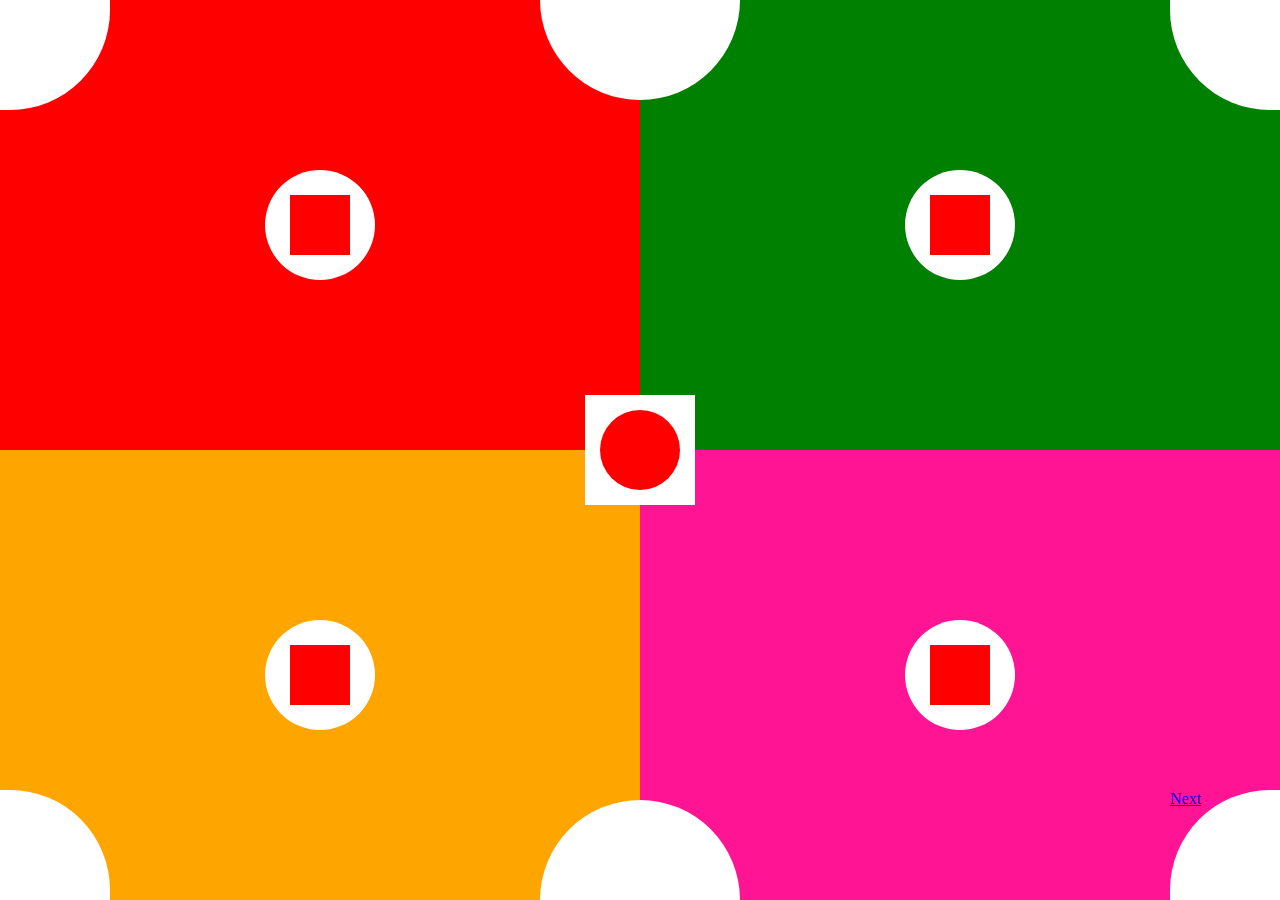
<file: index.html>
<!DOCTYPE html>
<html lang="en">
<head>
    <meta charset="UTF-8">
    <title>CSS Positioning</title>
    <link href="assets/css/normalize.css" rel="stylesheet">
    <style>

        body > section {

            width: 50vw;
            height: 50vh;
            position: absolute;

        }

        body > section:nth-child(1) {
            left: 0px;
            top: 0px;
            background: red;

        }

        body > section:nth-child(2) {
            right: 0px;
            background: green;

        }

        body > section:nth-child(3) {
            bottom: 0px;
            background: orange;

        }

        body > section:nth-child(4) {
            right: 0;
            bottom: 0;
            background: deeppink;

        }

        body > div {
            width: 110px;
            height: 110px;
            background: white;
            position: absolute;
            z-index: 2;


        }

        body > div:nth-child(5) {
            top: 0;
            left: 0;
            border-bottom-right-radius: 100px;

        }

        body > div:nth-child(6) {
            bottom: 0;
            left: 0;

            border-top-right-radius: 100px;
        }

        body > div:nth-child(7) {
            right: 0;
            top: 0;

            border-bottom-left-radius: 100px;
        }

        body > div:nth-child(8) {
            right: 0;
            bottom: 0;

            border-top-left-radius: 100px;
        }

        body > div:nth-child(9) {

            right: 0;
            bottom: 0;
            top: 0;
            left: 0;
            margin: auto;
            background: white;

        }

        body > div:nth-child(10) {
            width: 80px;
            height: 80px;
            right: 0;
            bottom: 0;
            top: 0;
            left: 0;
            margin: auto;
            background: red;
            border-radius: 90px;

        }

        body > section:nth-child(1) > div {
            width: 110px;
            height: 110px;
            background: white;
            position: absolute;

            top: 0;
            bottom: 0;
            left: 0;
            right: 0;
            margin: auto;
            border-radius: 100px;
        }

        body > section:nth-child(1) > div > div {
            width: 60px;
            height: 60px;
            background: red;
            position: absolute;

            top: 0;
            bottom: 0;
            left: 0;
            right: 0;
            margin: auto;

        }

        body > section:nth-child(2) > div {
            width: 110px;
            height: 110px;
            background: white;
            position: absolute;

            top: 0;
            bottom: 0;
            left: 0;
            right: 0;
            margin: auto;
            border-radius: 100px;
        }

        body > section:nth-child(2) > div > div {
            width: 60px;
            height: 60px;
            background: red;
            position: absolute;

            top: 0;
            bottom: 0;
            left: 0;
            right: 0;
            margin: auto;

        }

        body > section:nth-child(3) > div {
            width: 110px;
            height: 110px;
            background: white;
            position: absolute;

            top: 0;
            bottom: 0;
            left: 0;
            right: 0;
            margin: auto;
            border-radius: 100px;
        }

        body > section:nth-child(3) > div > div {
            width: 60px;
            height: 60px;
            background: red;
            position: absolute;

            top: 0;
            bottom: 0;
            left: 0;
            right: 0;
            margin: auto;

        }

        body > section:nth-child(4) > div {
            width: 110px;
            height: 110px;
            background: white;
            position: absolute;

            top: 0;
            bottom: 0;
            left: 0;
            right: 0;
            margin: auto;
            border-radius: 100px;
        }

        body > section:nth-child(4) > div > div {
            width: 60px;
            height: 60px;
            background: red;
            position: absolute;

            top: 0;
            bottom: 0;
            left: 0;
            right: 0;
            margin: auto;

        }

        body>div:nth-child(11){
            top: 0;
            left: 0;
            right: 0;
            width:200px;
            height: 100px;
            margin: auto;
            border-bottom-left-radius: 100px;
            border-bottom-right-radius: 100px;

        }

        body>div:nth-child(12){
            bottom: 0;
            left: 0;
            right: 0;
            width:200px;
            height: 100px;
            margin: auto;
            border-top-left-radius: 100px;
            border-top-right-radius: 100px;
        }



    </style>
</head>
<body>
<section>
    <div>
        <div></div>
    </div>
</section>
<section>
    <div>
        <div>

        </div>
    </div>
</section>
<section>
    <div>
        <div>

        </div>
    </div>
</section>
<section>
    <div>
        <div>

        </div>
    </div>
</section>

<div></div>
<div></div>
<div></div>
<div><a href="index2.html">Next</a></div>

<div></div>
<div></div>

<div></div>
<div></div>


</body>
</html>
</file>
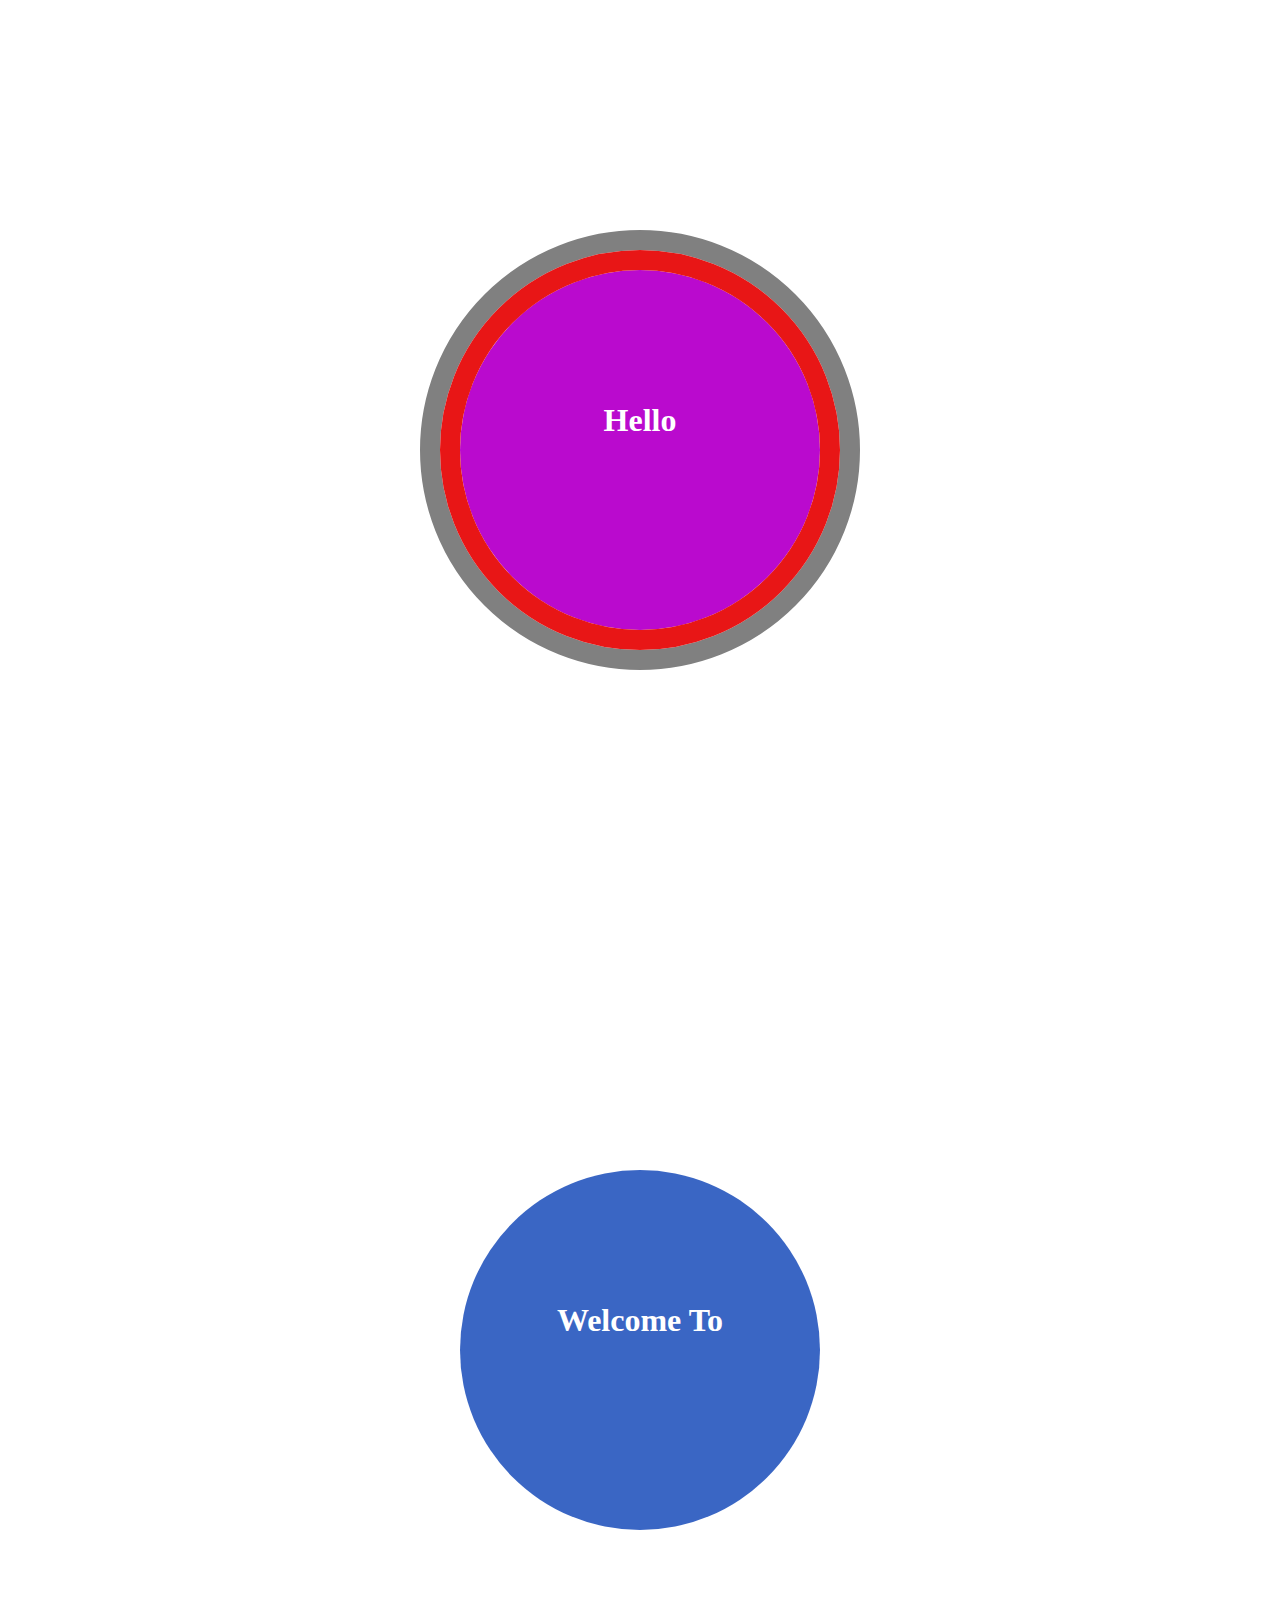
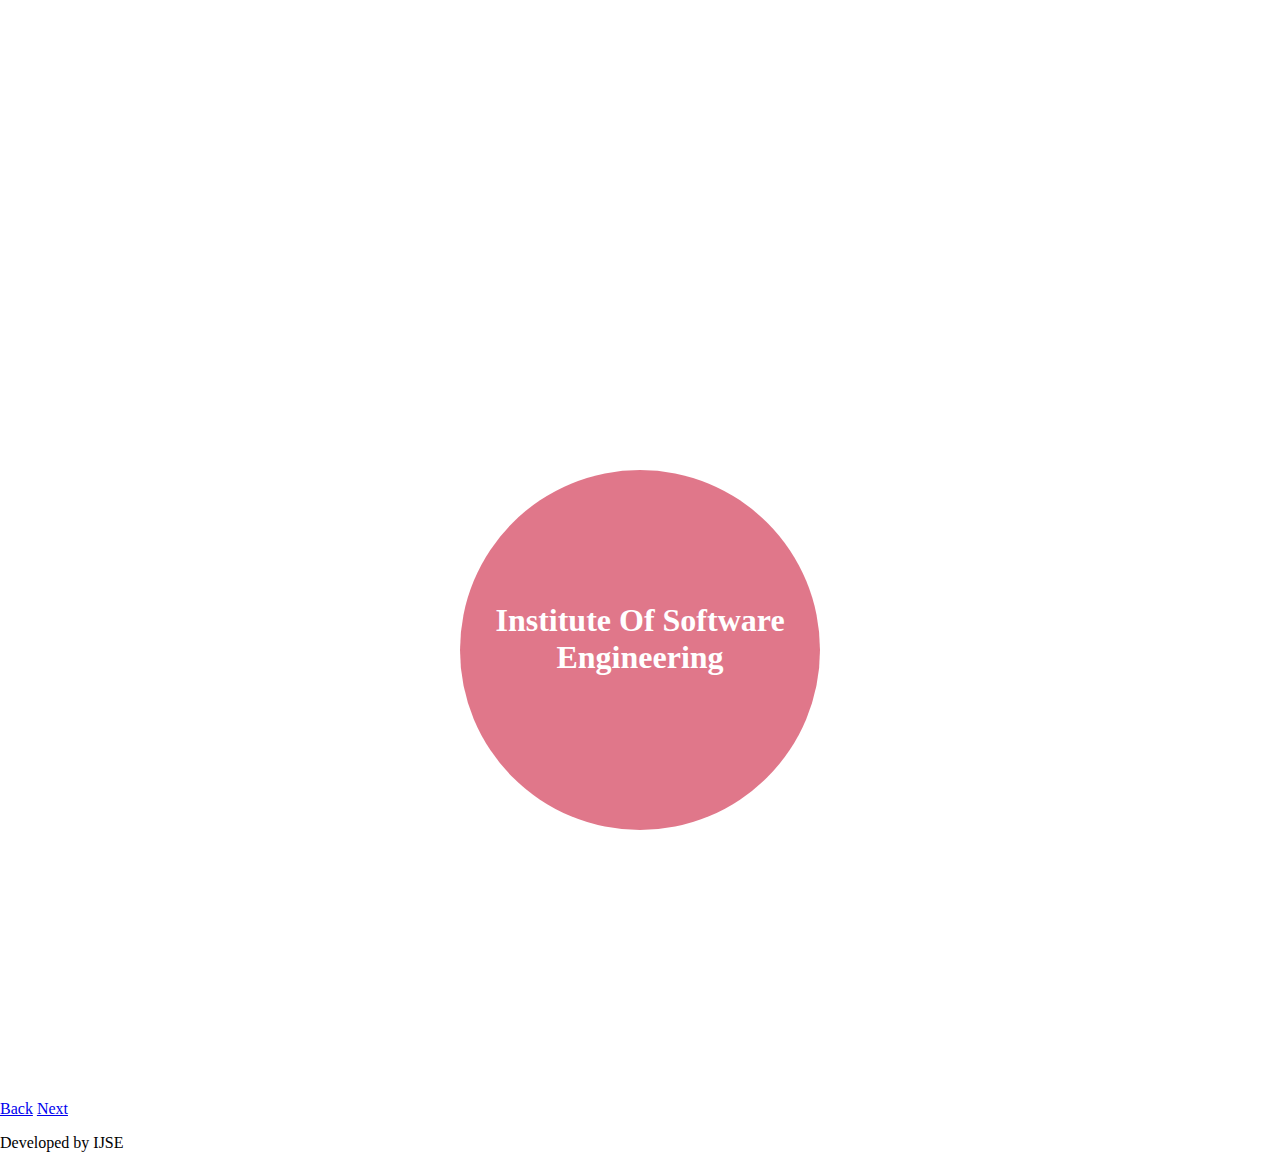
<file: 03-Case-Fixed-positions/index.html>
<!doctype html>
<html lang="en">
<head>
    <meta charset="UTF-8">
    <meta name="viewport"
          content="width=device-width, user-scalable=no, initial-scale=1.0, maximum-scale=1.0, minimum-scale=1.0">
    <meta http-equiv="X-UA-Compatible" content="ie=edge">
    <link rel="stylesheet" href="assets/style/style.css">
    <title>Document</title>
</head>
<body>
<header>
    <main>
   <main><div><h3>Hello</h3></div></main>
   <main><div><h3>Welcome To</h3></div></main>
   <main><div><h3>Institute Of Software Engineering</h3></div></main>

    </main>
    <aside>
        <div></div>
        <div></div>
    </aside>
</header>
    <footer>
    <a href="https://github.com/ShiharaKaumadi/Usage-of-Cascading-Style-Sheet/blob/master/03-Case-Fixed-positions/index.html">Back</a>
    <a href="https://github.com/ShiharaKaumadi/Usage-of-Cascading-Style-Sheet/blob/master/04-Case-Sticky-positions/index.html">Next</a>
    <p>Developed by IJSE</p>
</footer>
</body>
</html>
</file>
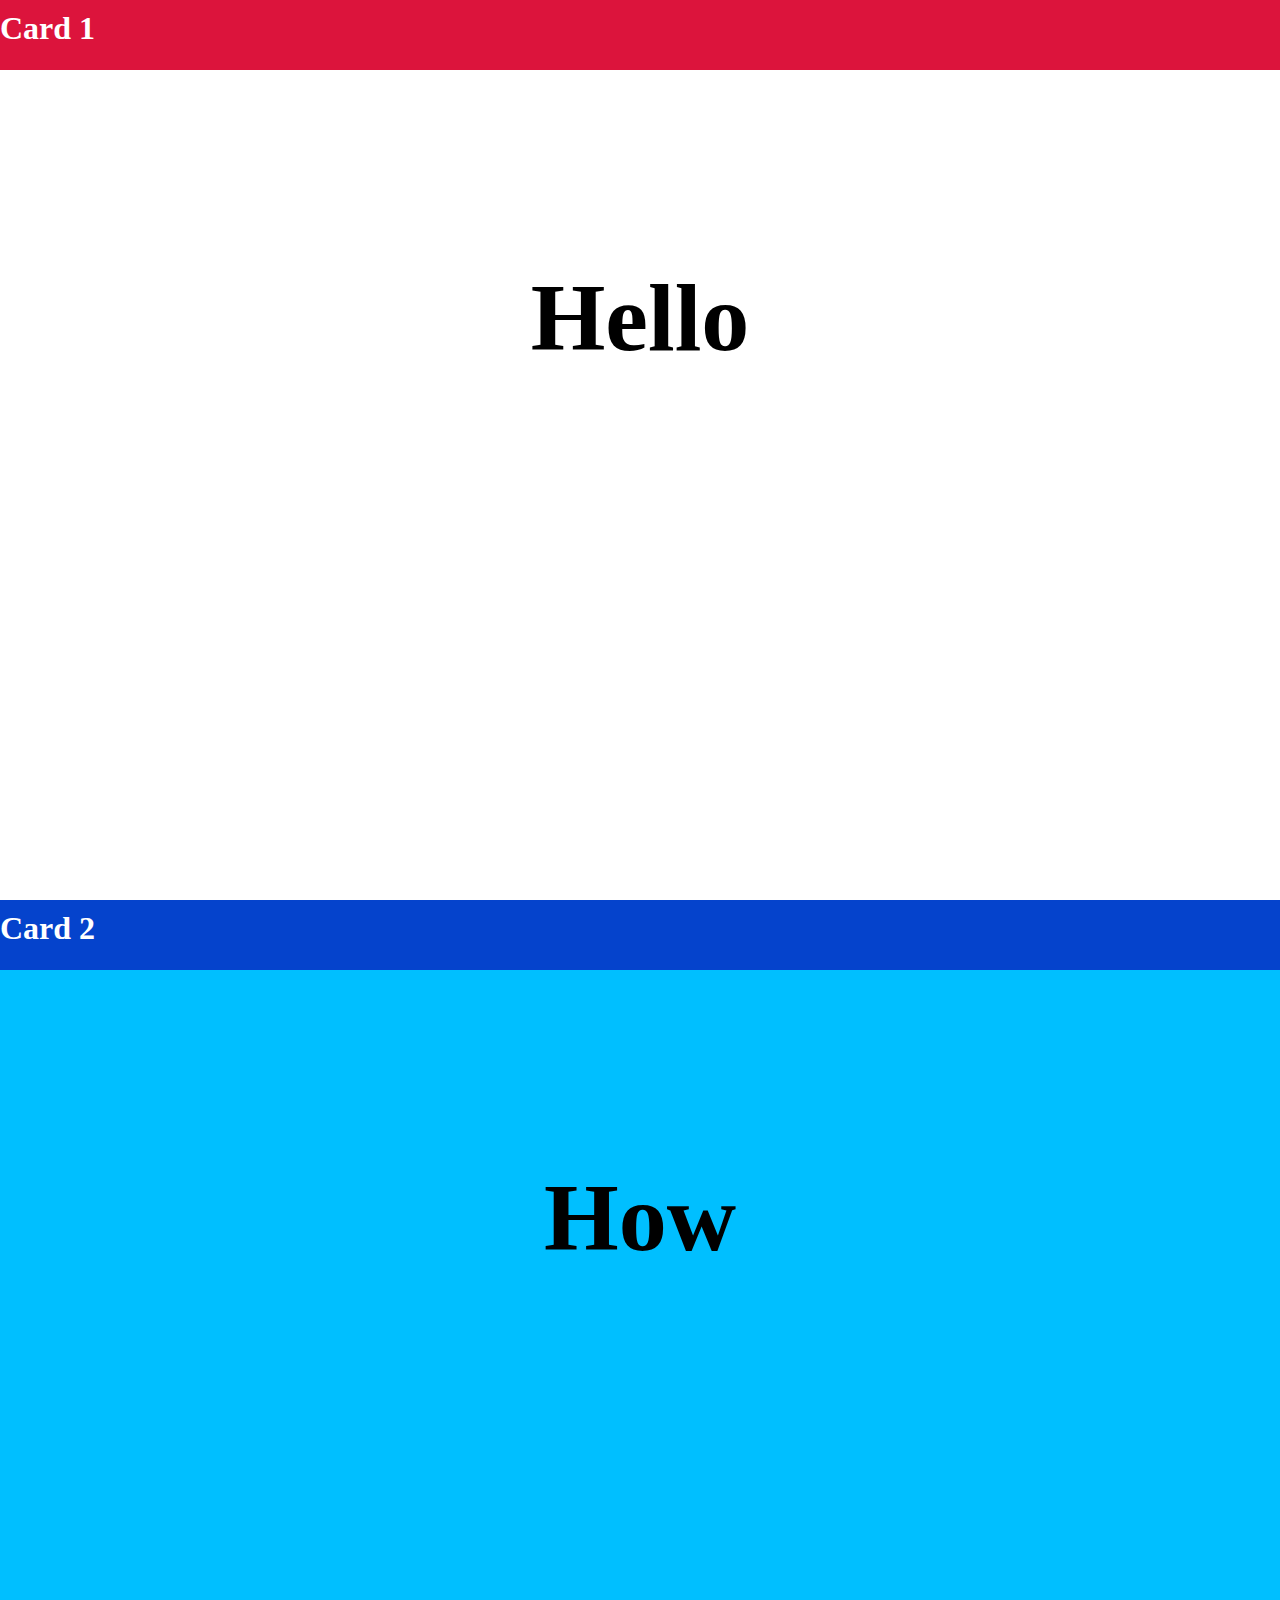
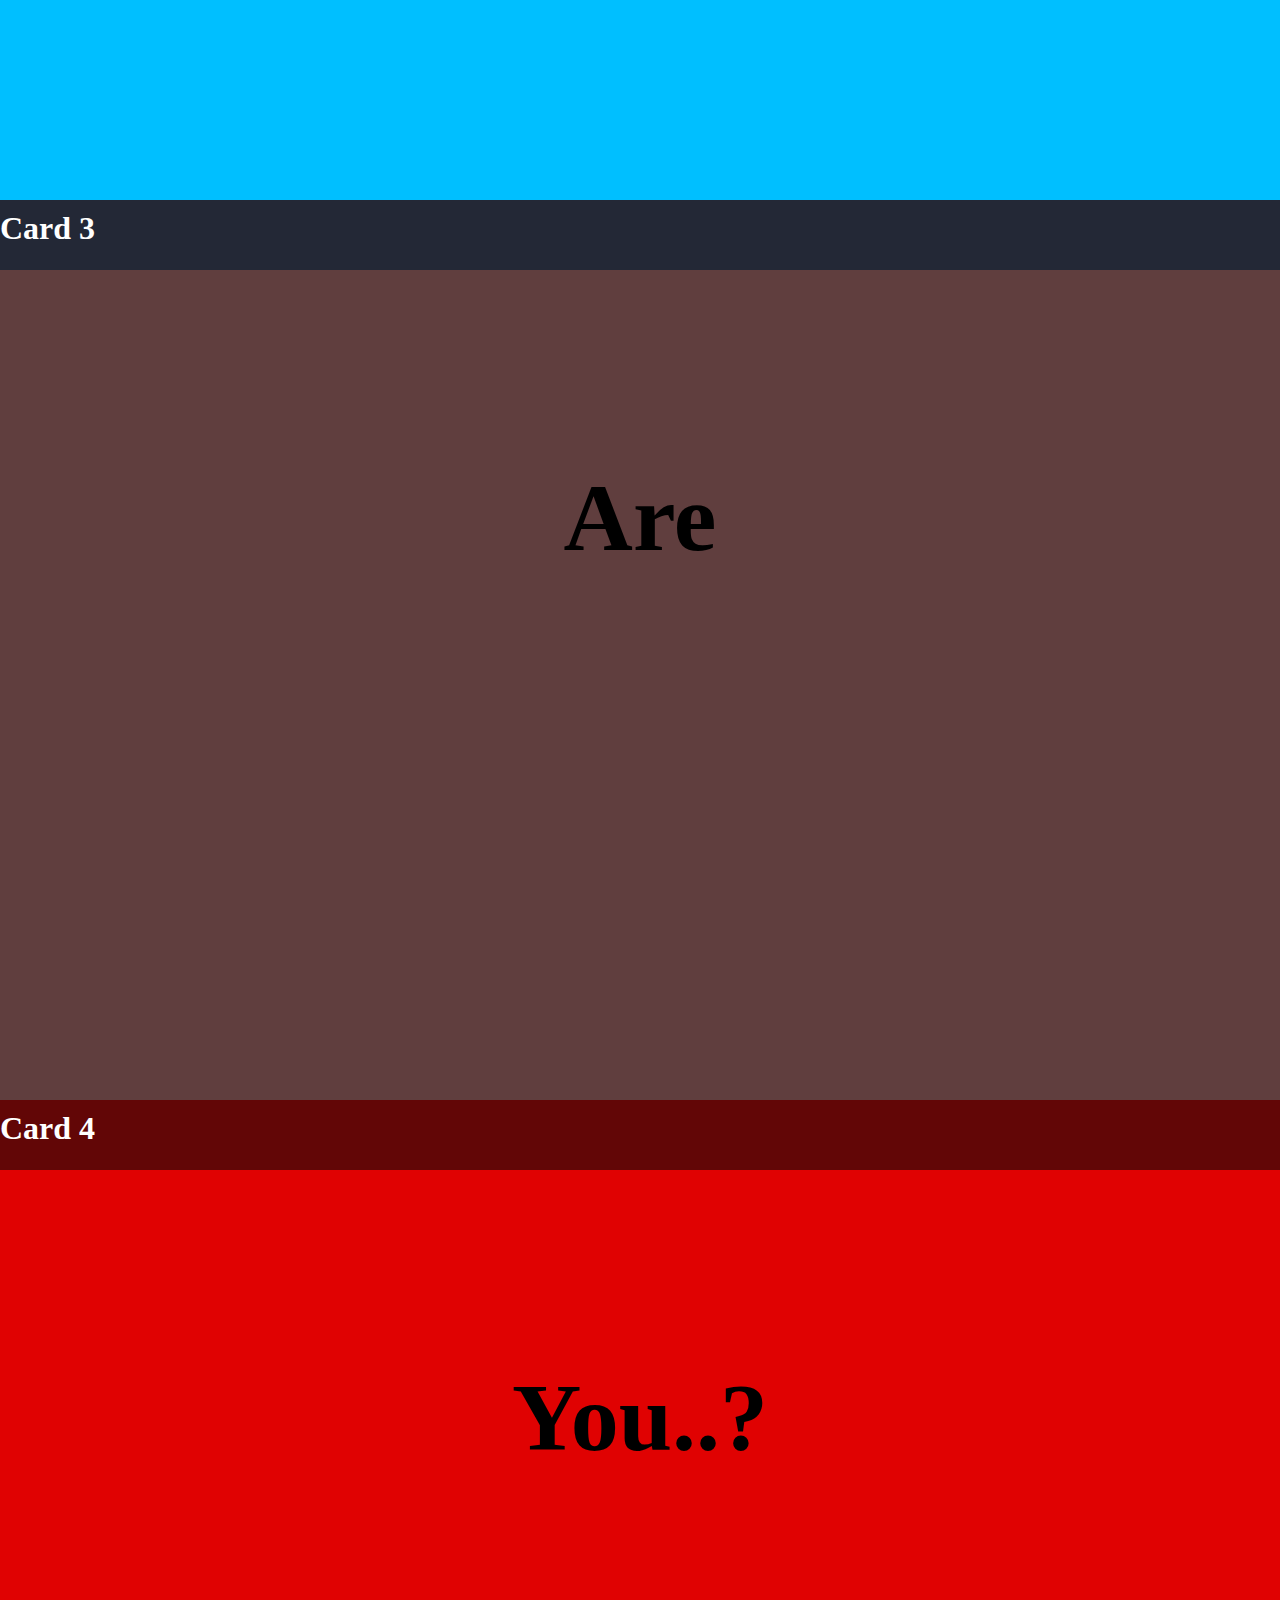
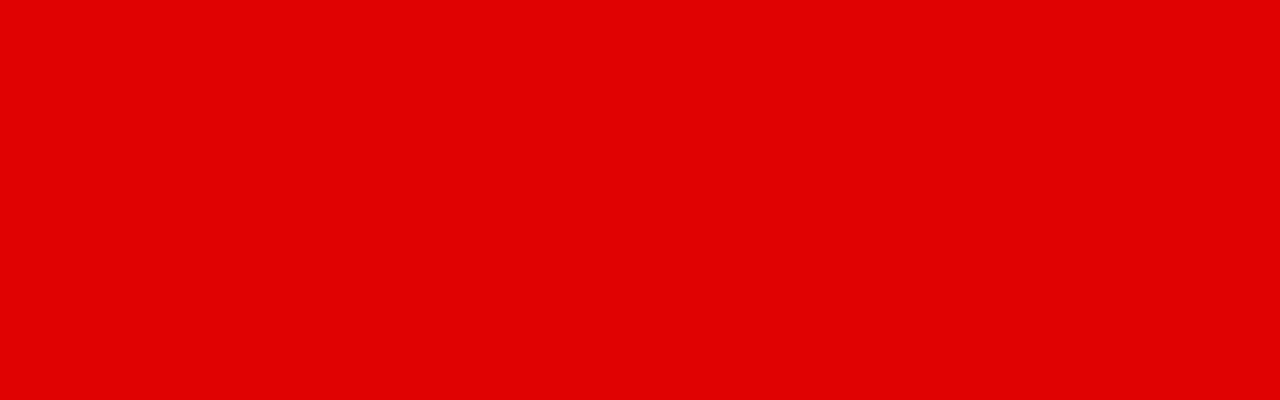
<file: 04-Case-Sticky-positions/index.html>
<!doctype html>
<html lang="en">
<head>
    <meta charset="UTF-8">
    <meta name="viewport"
          content="width=device-width, user-scalable=no, initial-scale=1.0, maximum-scale=1.0, minimum-scale=1.0">
    <meta http-equiv="X-UA-Compatible" content="ie=edge">
    <link rel="stylesheet" href="assets/style/style.css">
    <title>Document</title>
</head>
<body>
      <!--  Card 01-->
    <main>
        <main>
            <header>
                <h3>Card 1</h3>
            </header>
            <h1>Hello</h1>
        </main>
        <!--  Card 02-->
        <main>
            <header>
                <h3>Card 2</h3>
            </header>
            <h1>How</h1>
        </main>
        <!--  Card 03-->
        <main>
            <header>
                <h3>Card 3</h3>
            </header>
            <h1>Are</h1>
        </main>
        <!--  Card 04-->
        <main>
            <header>
                <h3>Card 4</h3>
            </header>
            <h1>You..?</h1>
        </main>
    </main>

</body>
</html>
</file>
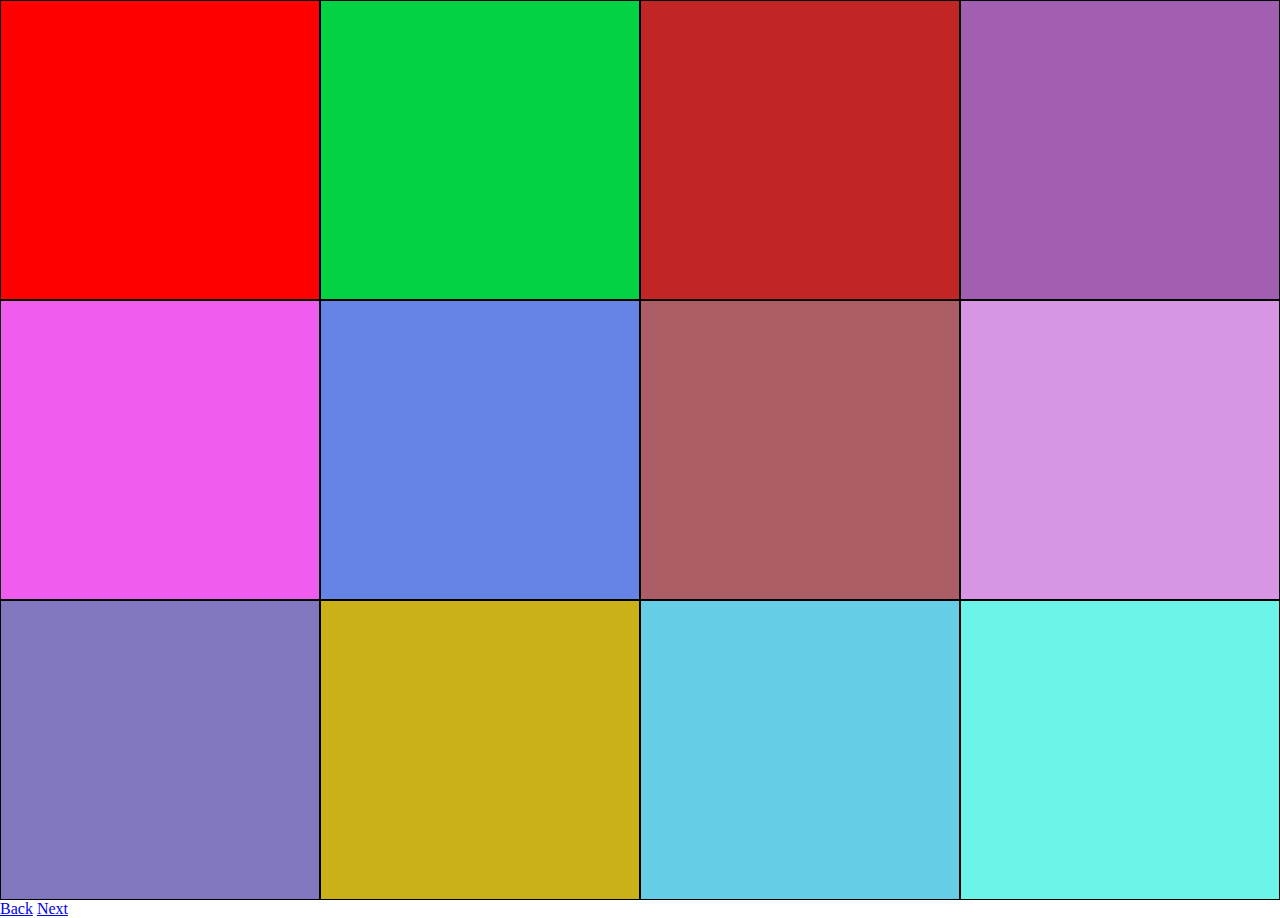
<file: 05-Case-Grid-Layout/index.html>
<!doctype html>
<html lang="en">
<head>
    <meta charset="UTF-8">
    <meta name="viewport"
          content="width=device-width, user-scalable=no, initial-scale=1.0, maximum-scale=1.0, minimum-scale=1.0">
    <meta http-equiv="X-UA-Compatible" content="ie=edge">
    <link rel="stylesheet" href="assets/style/style.css">
    <title>Document</title>
</head>
<body>
<section>
    <div></div>
    <div></div>
    <div></div>
    <div></div>
    <div></div>
    <div></div>
    <div></div>
    <div></div>
    <div></div>
    <div></div>
    <div></div>
    <div></div>


</section>
    <footer>
        <a href="https://github.com/ShiharaKaumadi/Usage-of-Cascading-Style-Sheet/blob/master/04-Case-Sticky-positions/index.html">Back</a>
        <a href="https://github.com/ShiharaKaumadi/Usage-of-Cascading-Style-Sheet/blob/master/06-Case-Grid-Layout-Row-Column/index.html/index.html">Next</a>
    </footer>
</body>
</html>
</file>
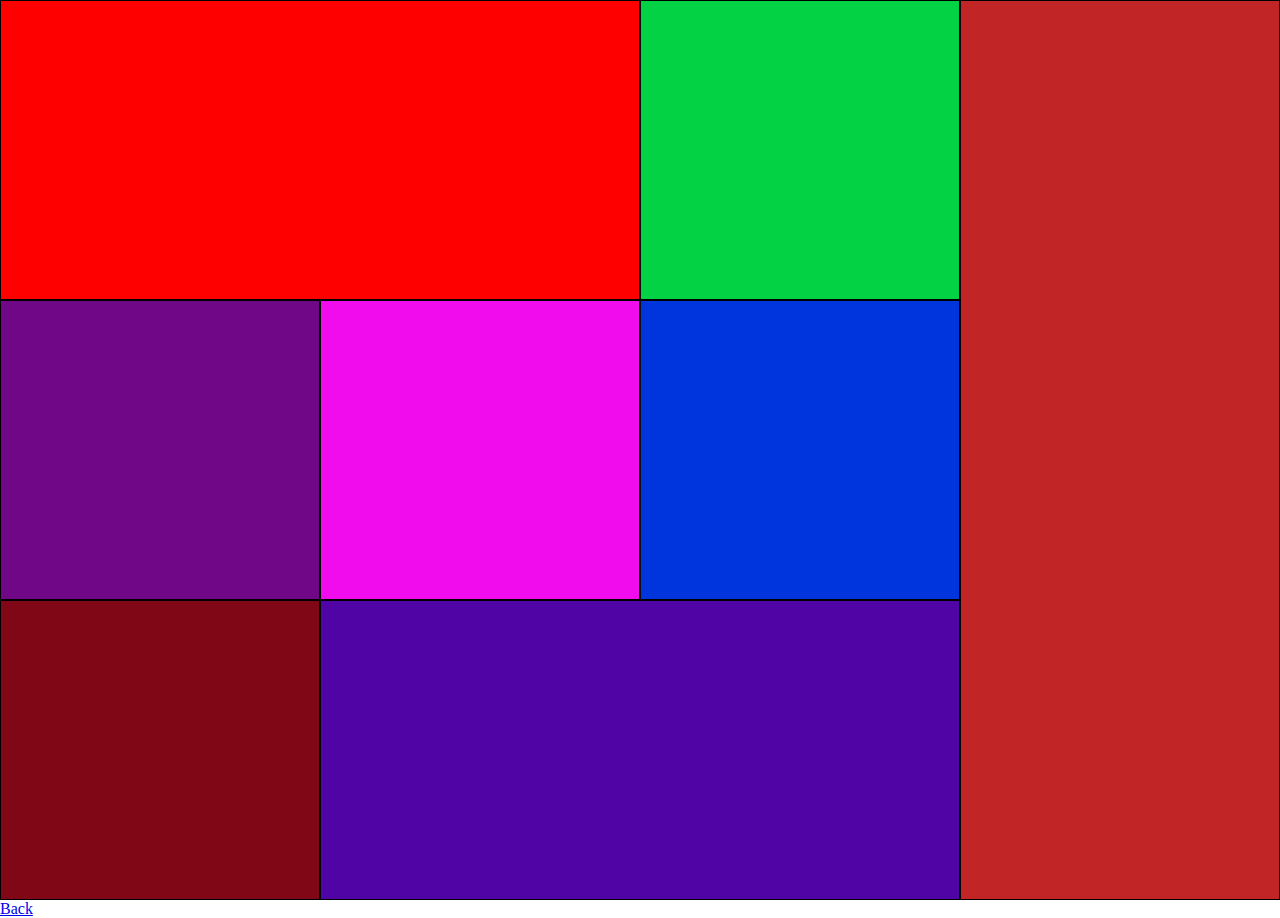
<file: 06-Case-Grid-Layout-Row-Column/index.html>
<!doctype html>
<html lang="en">
<head>
    <meta charset="UTF-8">
    <meta name="viewport"
          content="width=device-width, user-scalable=no, initial-scale=1.0, maximum-scale=1.0, minimum-scale=1.0">
    <meta http-equiv="X-UA-Compatible" content="ie=edge">
    <link rel="stylesheet" href="assets/style/style.css">
    <title>Document</title>
</head>
<body>
<section>
    <div></div>
    <div></div>
    <div></div>
    <div></div>
    <div></div>
    <div></div>
    <div></div>
    <div></div>
</section>
 <footer>
        <a href="https://github.com/ShiharaKaumadi/Usage-of-Cascading-Style-Sheet/blob/master/05-Case-Grid-Layout/index.html">Back</a>
       
    </footer>
</body>
</html>
</file>
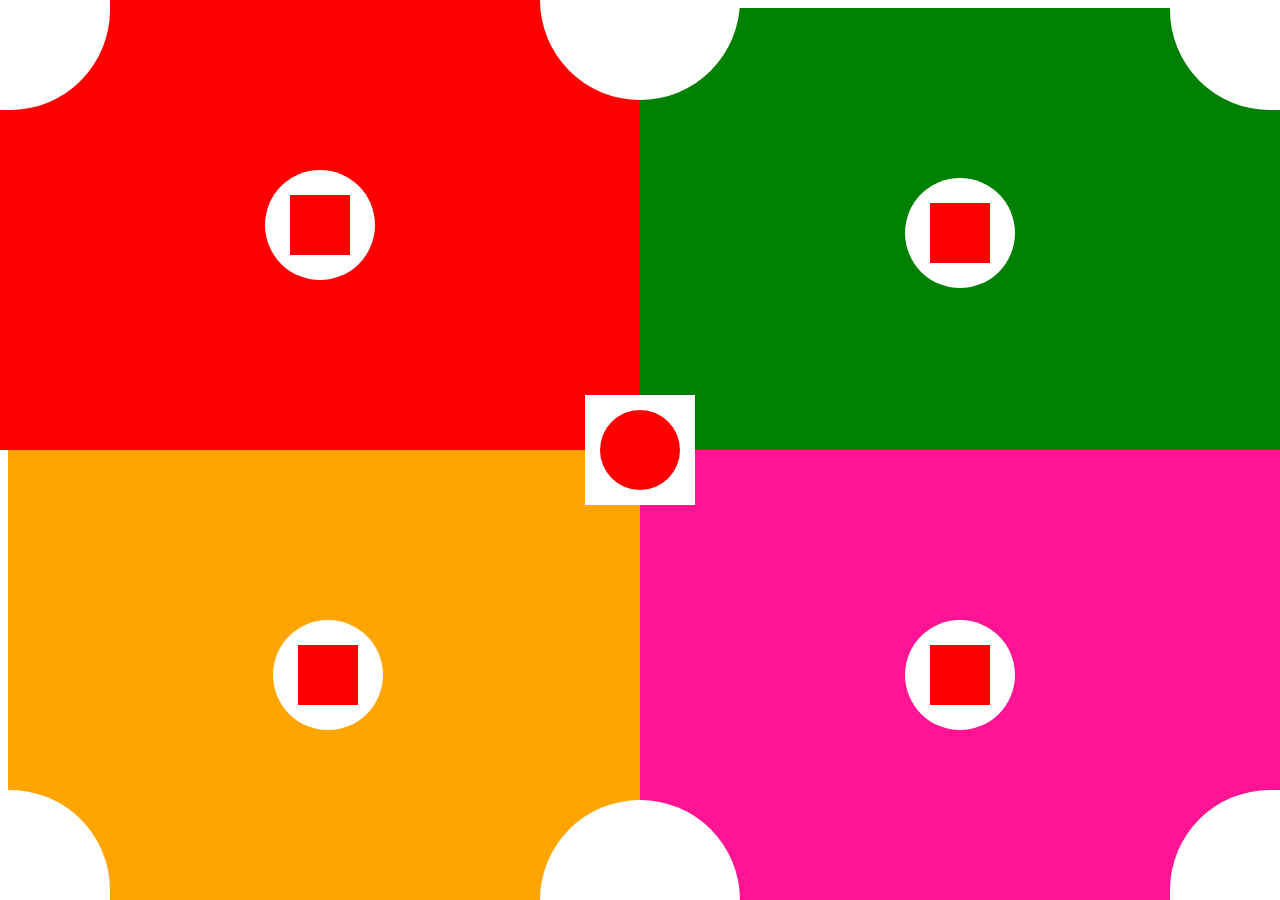
<file: Case1/index.html>
<!DOCTYPE html>
<html lang="en">
<head>
    <meta charset="UTF-8">
    <title>CSS Positioning</title>
    <!--<link href="assets/css/normalize.css" rel="stylesheet">-->
    <style>

        body > section {

            width: 50vw;
            height: 50vh;
            position: absolute;

        }

        body > section:nth-child(1) {
            left: 0px;
            top: 0px;
            background: red;

        }

        body > section:nth-child(2) {
            right: 0px;
            background: green;

        }

        body > section:nth-child(3) {
            bottom: 0px;
            background: orange;

        }

        body > section:nth-child(4) {
            right: 0;
            bottom: 0;
            background: deeppink;

        }

        body > div {
            width: 110px;
            height: 110px;
            background: white;
            position: absolute;
            z-index: 2;


        }

        body > div:nth-child(5) {
            top: 0;
            left: 0;
            border-bottom-right-radius: 100px;

        }

        body > div:nth-child(6) {
            bottom: 0;
            left: 0;

            border-top-right-radius: 100px;
        }

        body > div:nth-child(7) {
            right: 0;
            top: 0;

            border-bottom-left-radius: 100px;
        }

        body > div:nth-child(8) {
            right: 0;
            bottom: 0;

            border-top-left-radius: 100px;
        }

        body > div:nth-child(9) {

            right: 0;
            bottom: 0;
            top: 0;
            left: 0;
            margin: auto;
            background: white;

        }

        body > div:nth-child(10) {
            width: 80px;
            height: 80px;
            right: 0;
            bottom: 0;
            top: 0;
            left: 0;
            margin: auto;
            background: red;
            border-radius: 90px;

        }

        body > section:nth-child(1) > div {
            width: 110px;
            height: 110px;
            background: white;
            position: absolute;

            top: 0;
            bottom: 0;
            left: 0;
            right: 0;
            margin: auto;
            border-radius: 100px;
        }

        body > section:nth-child(1) > div > div {
            width: 60px;
            height: 60px;
            background: red;
            position: absolute;

            top: 0;
            bottom: 0;
            left: 0;
            right: 0;
            margin: auto;

        }

        body > section:nth-child(2) > div {
            width: 110px;
            height: 110px;
            background: white;
            position: absolute;

            top: 0;
            bottom: 0;
            left: 0;
            right: 0;
            margin: auto;
            border-radius: 100px;
        }

        body > section:nth-child(2) > div > div {
            width: 60px;
            height: 60px;
            background: red;
            position: absolute;

            top: 0;
            bottom: 0;
            left: 0;
            right: 0;
            margin: auto;

        }

        body > section:nth-child(3) > div {
            width: 110px;
            height: 110px;
            background: white;
            position: absolute;

            top: 0;
            bottom: 0;
            left: 0;
            right: 0;
            margin: auto;
            border-radius: 100px;
        }

        body > section:nth-child(3) > div > div {
            width: 60px;
            height: 60px;
            background: red;
            position: absolute;

            top: 0;
            bottom: 0;
            left: 0;
            right: 0;
            margin: auto;

        }

        body > section:nth-child(4) > div {
            width: 110px;
            height: 110px;
            background: white;
            position: absolute;

            top: 0;
            bottom: 0;
            left: 0;
            right: 0;
            margin: auto;
            border-radius: 100px;
        }

        body > section:nth-child(4) > div > div {
            width: 60px;
            height: 60px;
            background: red;
            position: absolute;

            top: 0;
            bottom: 0;
            left: 0;
            right: 0;
            margin: auto;

        }

        body>div:nth-child(11){
            top: 0;
            left: 0;
            right: 0;
            width:200px;
            height: 100px;
            margin: auto;
            border-bottom-left-radius: 100px;
            border-bottom-right-radius: 100px;

        }

        body>div:nth-child(12){
            bottom: 0;
            left: 0;
            right: 0;
            width:200px;
            height: 100px;
            margin: auto;
            border-top-left-radius: 100px;
            border-top-right-radius: 100px;
        }



    </style>
</head>
<body>
<section>
    <div>
        <div></div>
    </div>
</section>
<section>
    <div>
        <div>

        </div>
    </div>
</section>
<section>
    <div>
        <div>

        </div>
    </div>
</section>
<section>
    <div>
        <div>

        </div>
    </div>
</section>

<div></div>
<div></div>
<div></div>
<div></div>

<div></div>
<div></div>

<div></div>
<div></div>


</body>
</html>
</file>
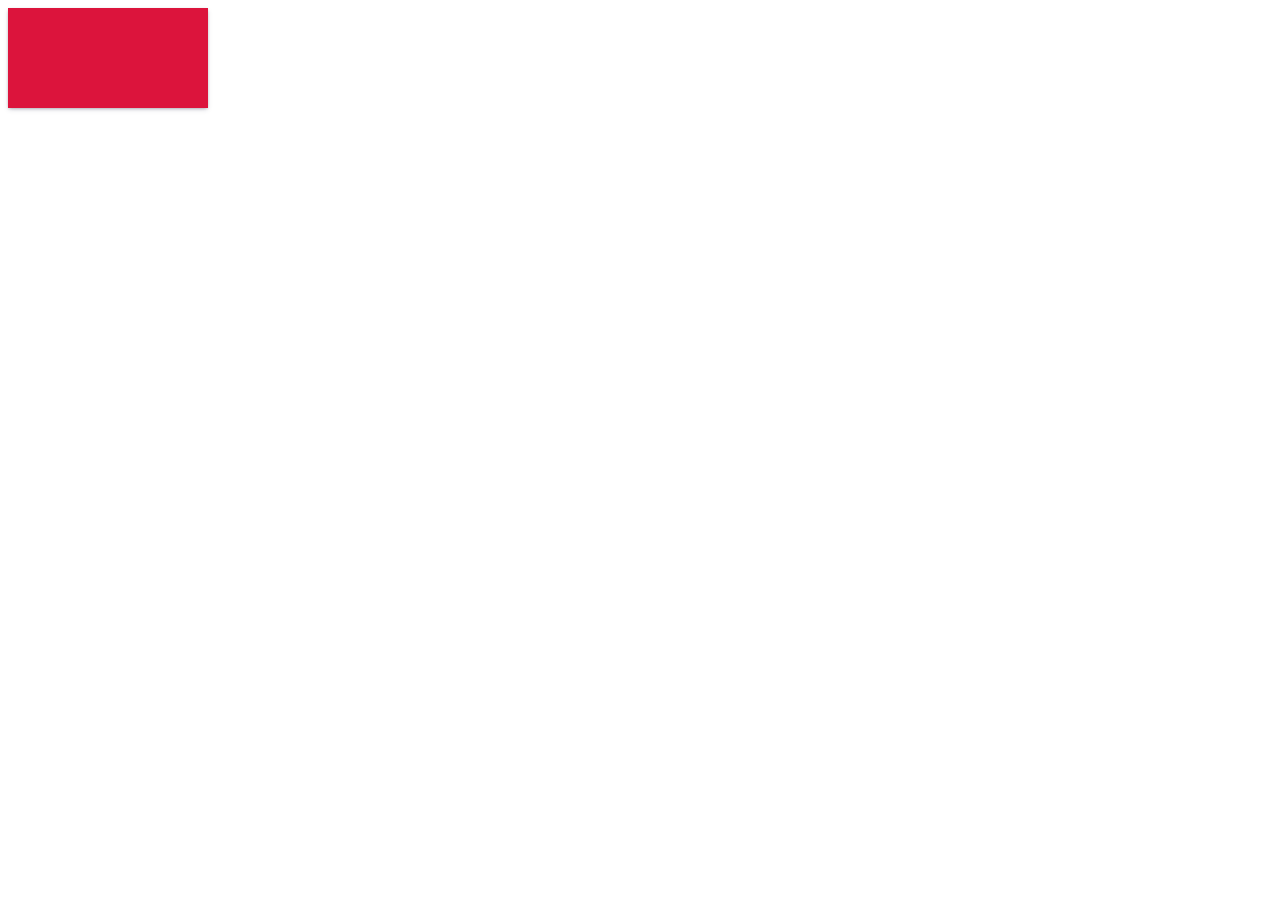
<file: CSS-Values-Part2.html>
<!DOCTYPE html>
<html lang="en">
<head>
    <meta charset="UTF-8">
    <title>Title</title>
    <style>
        div{
            width:200px;
            height:100px;
            background-color: crimson;
            /*box-shadow: 10px 10px 70px 20px yellow inset;*/
            box-shadow: rgba(50, 50, 93, 0.25) 0px 2px 5px -1px, rgba(0, 0, 0, 0.3) 0px 1px 3px -1px;
        }
    </style>
</head>
<body>
<div></div>
</body>
</html>
</file>
<file: 03-Case-Fixed-positions/assets/style/style.css>
body{
    padding: 0;
    margin: 0;
}
main>main{
    position: relative;
    height: 100vh;
}
aside{
    position: relative;
}
aside>div:first-child{
    position: fixed;
    width: 400px;
    height: 400px;
    border:gray solid 20px;
    border-radius: 100%;
    top: 0;
    bottom: 0;
    right: 0;
    left: 0;
    margin: auto;
    z-index: 5;
}
aside>div:last-child{
    position: fixed;
    width: 360px;
    height: 360px;
    border: #e81616 solid 20px;
    border-radius: 100%;
    top: 0;
    bottom: 0;
    right: 0;
    left: 0;
    margin: auto;
    z-index: 5;
}
main>main>div{
    position: absolute;
    width: 360px;
    height: 360px;
    top: 0;
    bottom: 0;
    right: 0;
    left: 0;
    border-radius: 100%;
    margin: auto;
}
main>main>div>h3{
    color: white;
   text-align: center;
    font-size: 2rem;
    padding-top: 100px;
}
main>main:nth-child(1)>div{
    background-color: #ba0ace;

}
main>main:nth-child(2)>div{
    background-color: #3a66c4;

}

main>main:nth-child(3)>div{
    background-color: #e0778a;
}
</file>
<file: 04-Case-Sticky-positions/assets/style/style.css>
body{
    margin: 0;
    padding: 0;
}
header{
    position: sticky;
    top: 0;
    height: 70px;
}
h3{
    margin-top: 0;
    padding-top:10px ;
    font-size: 2em;
    color: white;
    font-weight: bold;
}
h1{
    text-align: center;
    padding-top: 10%;
    font-size: 6em;
    font-weight: bold;
}
main>main:nth-child(1){
    height: 100vh;
}

main>main:nth-child(2){
    height: 100vh;
    background-color: deepskyblue;
}
main>main:nth-child(3){
    height: 100vh;
    background-color: #603e3e;
}
main>main:nth-child(4){
    height: 100vh;
    background-color: #e00202;
}
main>main:nth-child(1)> header{
  background-color: crimson;
}
main>main:nth-child(2)>header{
    background-color: #0543cc;
}
main>main:nth-child(3)>header{
    background-color: #232836;
}
main>main:nth-child(4)>header{
    background-color: #620606;
}
</file>
<file: 05-Case-Grid-Layout/assets/style/style.css>
body{
    margin: 0;
    padding: 0;
}

section{
    display: grid;
    width: 100vw;
    height: 100vh;
    grid-template-rows: repeat(3,1fr);
    grid-template-columns: repeat(4,1fr);


}
section>div{

    border:black solid 1px;
}
div:nth-child(1){
    background-color: red;
}
div:nth-child(2){
    background-color: #02d244;
}
div:nth-child(3){
    background-color: #c22525;
}
div:nth-child(4){
    background-color: rgba(112, 7, 134, 0.65);
}
div:nth-child(5){
    background-color: rgba(232, 5, 229, 0.65);
}
div:nth-child(6){
    background-color: rgba(19, 66, 217, 0.65);
}
div:nth-child(7){
    background-color: rgba(128, 7, 22, 0.65);
}
div:nth-child(8){
    background-color: rgba(193, 93, 213, 0.65);
}
div:nth-child(9){
    background-color: rgba(62, 46, 155, 0.65);
}
div:nth-child(10){
    background-color: rgba(197, 170, 6, 0.92);
}
div:nth-child(11){
    background-color: rgba(18, 180, 217, 0.65);
}
div:nth-child(12){
    background-color: rgba(27, 239, 220, 0.65);
}
</file>
<file: 06-Case-Grid-Layout-Row-Column/assets/style/style.css>
body{
    margin: 0;
    padding: 0;
}

section{
    display: grid;
    width: 100vw;
    height: 100vh;
    grid-template-rows: repeat(3,1fr);
    grid-template-columns: repeat(4,1fr);


}
section>div{

    border:black solid 1px;
}
div:nth-child(1){
    grid-column: 1 / 3;
    grid-row: 1;
    background-color: red;
}
div:nth-child(2){
    background-color: #02d244;
}
div:nth-child(3){
    grid-row: span 3;
    background-color: #c22525;
}
div:nth-child(4){
    background-color: rgb(112, 7, 134);
}
div:nth-child(5){
    background-color: rgb(241, 12, 238);
}
div:nth-child(6){
    background-color: rgb(0, 52, 220);
}
div:nth-child(7){
    background-color: rgb(128, 7, 22);
}
div:nth-child(8){
    background-color: rgb(80, 4, 166);
    grid-column: 2/4;
}
</file>
